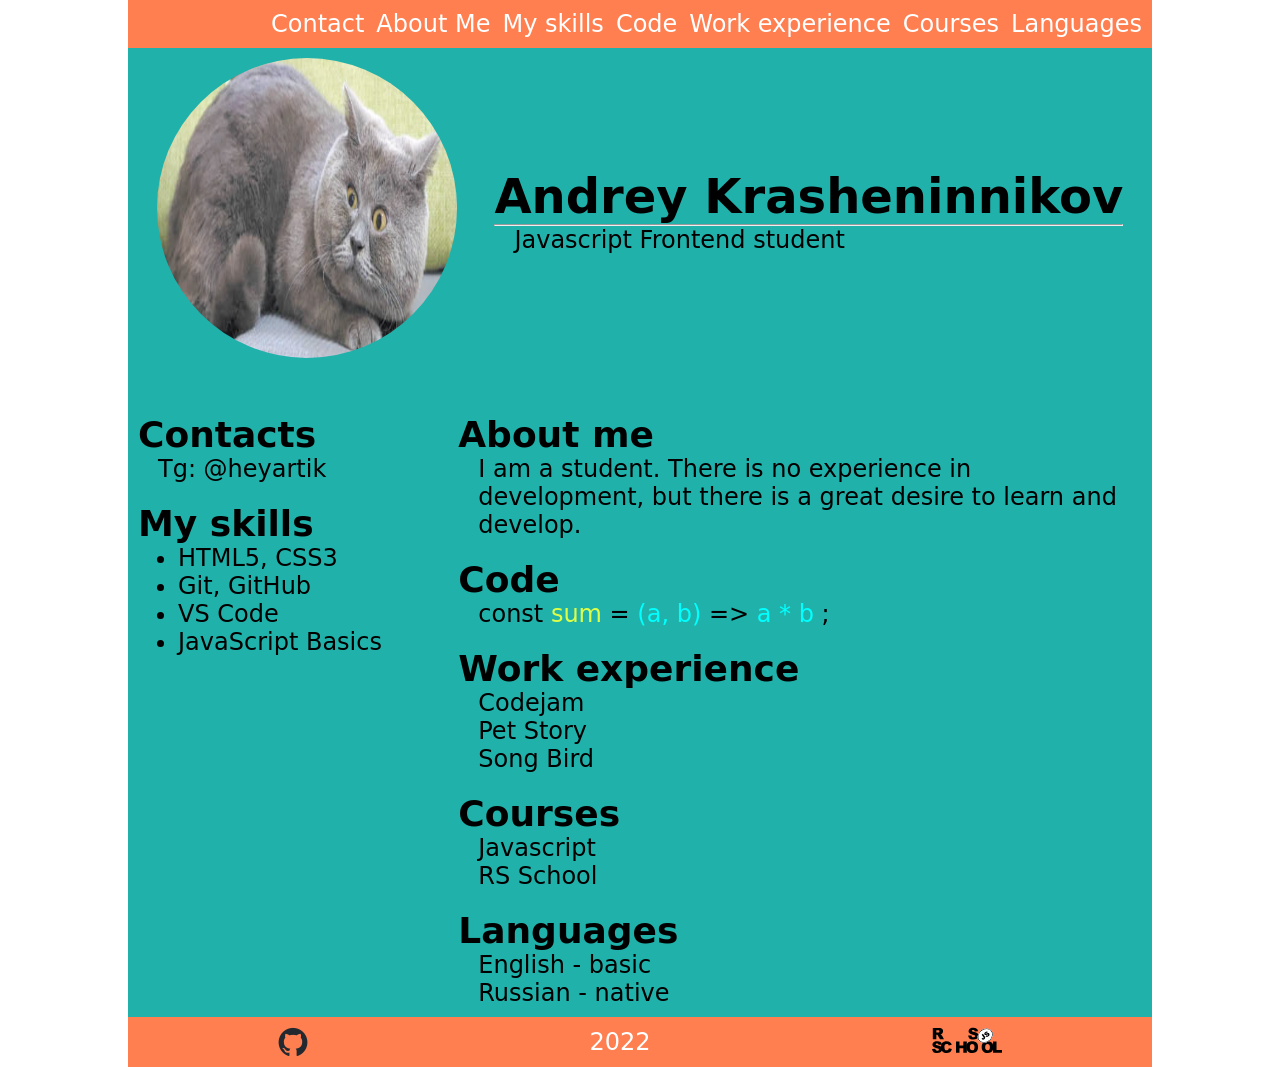
<file: index.html>
<!DOCTYPE html>
<html lang="en">
<head>
  <meta charset="UTF-8">
  <meta http-equiv="X-UA-Compatible" content="IE=edge">
  <meta name="viewport" content="width=device-width, initial-scale=1.0">
  <link rel="stylesheet" href="style.css">
  <title>CV</title>
</head>
<body>
  <header class="header">
    <nav>
      <ul class="nav">
        <li><a href="#contacts">Contact</a></li>
        <li><a href="#about-me">About Me</a></li>
        <li><a href="#my-skills">My skills</a></li>
        <li><a href="#code">Code</a></li>
        <li><a href="#work-experience">Work experience</a></li>
        <li><a href="#courses">Courses</a></li>
        <li><a href="#languages">Languages</a></li>
      </ul>
    </nav>
  </header>
  <main class="main">
    <div class="name-prof">
      <div id="avatar">
        <img src="./img/cat.png" alt="cat" class="avatar">
      </div>
      <div >
        <h1>Andrey Krasheninnikov</h1>
        <hr>
        <p class="indent">Javascript Frontend student</p>
      </div>
    </div>
    <div class="main-container">
      <div class="left-side">
        <section class="contacts" id="contacts">
          <h2>Contacts</h2>
          <p class="indent">Tg: @heyartik</p>
        </section>
        <section  id="my-skills">
          <h2>My skills</h2>
          <ul class="my-skills">
            <li>HTML5, CSS3</li>
            <li>Git, GitHub</li>
            <li>VS Code</li>
            <li>JavaScript Basics</li>
          </ul>
        </section>
      </div>
      <div class="right-side">
        <section class="about-me" id="about-me">
          <h2>About me</h2>
          <p class="indent">I am a student. There is no experience in development, but there is a great desire to learn and develop.</p>
        </section>
        <section class="code" id="code">
          <h2>Code</h2>
            <p class="indent">const <span style="color: rgb(224, 255, 71);">sum</span> = <span style="color: aqua;">(a, b)</span> => <span style="color: aqua;">a * b</span> ;</p>
        </section>
        <section class="work-experience" id="work-experience">
          <h2>Work experience</h2>
          <a href="https://rolling-scopes-school.github.io/heyartik-JSFE2022Q3/codejam/" class="indents link">Codejam</a><br>
          <a href="https://rolling-scopes-school.github.io/heyartik-JSFE2022Q3/online-zoo/pages/main/" class="indents link">Pet Story</a><br>
          <a href="https://rolling-scopes-school.github.io/heyartik-JSFE2022Q3/songbird/assets/pages/greeting" class="indents link">Song Bird</a>
        </section>
        <section class="courses" id="courses">
          <h2>Courses</h2>
          <a class="link" href="https://learn.javascript.ru/">Javascript</a><br>
          <a class="link" href="https://rs.school/js-stage0/">RS School</a>
        </section>
        <section class="languages" id="languages">
          <h2>Languages</h2>
          <p class="indent">English - basic</p>
          <p class="indent">Russian - native </p>
        </section>
      </div>
    </div>
  </main>
  <footer class="footer">
    <a href="https://github.com/heyArtik" class="gh"></a>
    <p>2022</p>
    <a href="https://rs.school/js/" class="rs"></a>
  </footer>
</body>
</html>
</file>
<file: style.css>
* {
  padding: 0;
  margin: 0;
  box-sizing: border-box;
}

html {
  scroll-behavior: smooth;
}

body {
  width: 80vw;
  margin: 0 auto;
  font-family:system-ui, -apple-system, BlinkMacSystemFont, 'Segoe UI', Roboto, Oxygen, Ubuntu, Cantarell, 'Open Sans', 'Helvetica Neue', sans-serif;
}

.header {
  color: #fff;
  background-color: coral;
  display: flex;
  justify-content:flex-end;
  font-size: 24px;
}

.nav {
  display: flex;
  flex-wrap: wrap;
  list-style: none;
  padding: 10px;
  gap: 12px;
}

a {
  text-decoration: none;
  color: #fff;
}

a:hover {
  color: black;
}

.main {
  display: flex;
  flex-direction: column;
  padding: 10px;
  background-color: lightseagreen;
  font-size: 24px;
  gap: 50px;
}

.left-side {
  display: flex;
  flex-direction: column;
  gap: 20px;
  width: 50%;
}

.right-side {
  display: flex;
  flex-direction: column;
  gap: 20px;
}

.avatar {
  width: 300px;
  height: 300px;
  border-radius: 50%;
}

.link {
  color: black;
  padding-left: 20px;
}

.link:hover {
  color: #fff;
}

.main-container {
  display: flex; 
  gap: 50px;
}

.name-prof {
  display: flex;
  flex-wrap: wrap;
  justify-content: space-around;
  align-items: center;
}

hr {
  color: black;
}

.my-skills {
  display: flex;
  flex-direction: column;
  padding: 0 0 0 40px;
}

.footer {
  color: #fff;
  background-color: coral;
  display: flex;
  justify-content: space-around;
  font-size: 24px;
  align-items: center;
  padding: 10px;
}

.gh {
  background-image: url(./img/github-mark.png);
  width: 30px;
  height: 30px;
  background-repeat: no-repeat;
  background-size: contain;
}

.rs {
  background-image: url(./img/rs_school_js.svg);
  width: 70px;
  height: 30px;
  background-repeat: no-repeat;
}

.indent {
  padding-left: 20px;
}

@media (max-width: 500px) {
  
  .main-container {
    flex-wrap: wrap;
  }

  h1 {
    font-size: 1.4em;
  }
}
</file>
